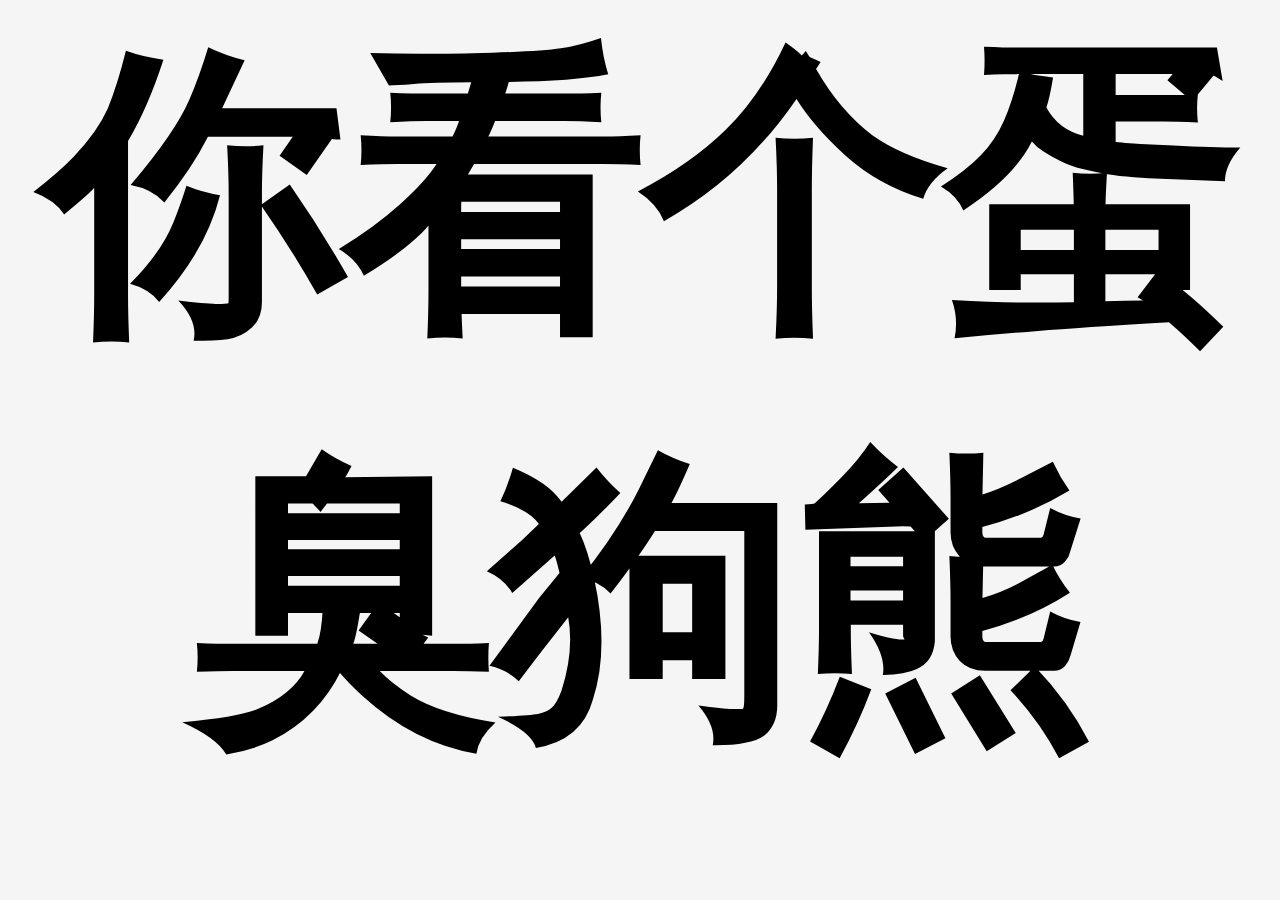
<file: xd.html>
<!DOCTYPE html>
<html>
    <head>
        <title>虫蝶的个人修养</title>
    </head>
    <style>
        *{
            padding: 0;
            margin: 0;
        }
        body{
            background: #f5f5f5;
        }
        .text-align{
            text-align: center;
            font-size: 300px;
            font-weight: bold;
            font-family: 华文彩云;
        }

    </style>
    <body>
        <div class="text-align">你看个蛋臭狗熊</div>
    </body>
</html>
</file>
